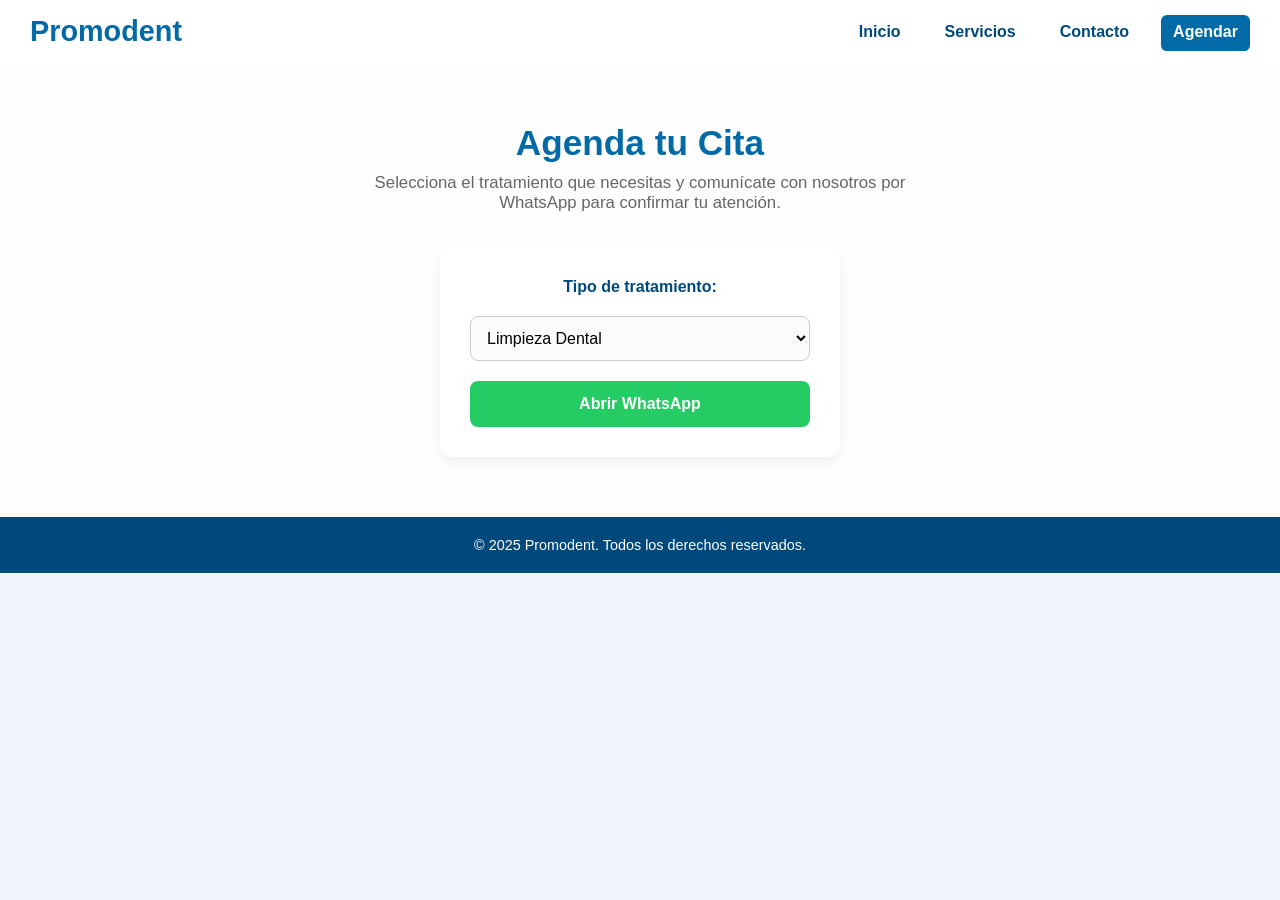
<file: agendar.html>
<!DOCTYPE html>
<html lang="es">
<head>
  <meta charset="UTF-8" />
  <meta name="viewport" content="width=device-width, initial-scale=1.0" />
  <title>Agendar Cita - Promodent</title>
  <link rel="stylesheet" href="css/styles.css" />
</head>
<body>
  <header>
    <nav class="navbar">
      <div class="logo">Promodent</div>
      <ul class="nav-links">
        <li><a href="index.html">Inicio</a></li>
        <li><a href="servicios.html">Servicios</a></li>
        <li><a href="contacto.html">Contacto</a></li>
        <li><a href="agendar.html" class="active btn-agendar">Agendar</a></li>
      </ul>
    </nav>
  </header>

  <main>
    <section class="agendar">
      <h1>Agenda tu Cita</h1>
      <p>Selecciona el tratamiento que necesitas y comunícate con nosotros por WhatsApp para confirmar tu atención.</p>

      <div class="agendar-opciones">
        <label for="tratamiento">Tipo de tratamiento:</label>
        <select id="tratamiento">
          <option>Limpieza Dental</option>
          <option>Ortodoncia</option>
          <option>Implantes Dentales</option>
          <option>Blanqueamiento</option>
        </select>

        <a
          id="btn-agendar"
          href="#"
          target="_blank"
          class="btn-whatsapp">
          Abrir WhatsApp
        </a>
      </div>
    </section>
  </main>

  <footer>
    <p>&copy; 2025 Promodent. Todos los derechos reservados.</p>
  </footer>

  <script>
    const select = document.getElementById("tratamiento");
    const boton = document.getElementById("btn-agendar");

    select.addEventListener("change", () => {
      const tratamiento = encodeURIComponent(select.value);
      const mensaje = `Hola Promodent, quiero agendar una cita para ${tratamiento}`;
      const numero = "5930984560938"; // Reemplaza con número real
      boton.href = `https://wa.me/${numero}?text=${mensaje}`;
    });

    // Generar enlace inicial
    select.dispatchEvent(new Event("change"));
  </script>
</body>
</html>
</file>
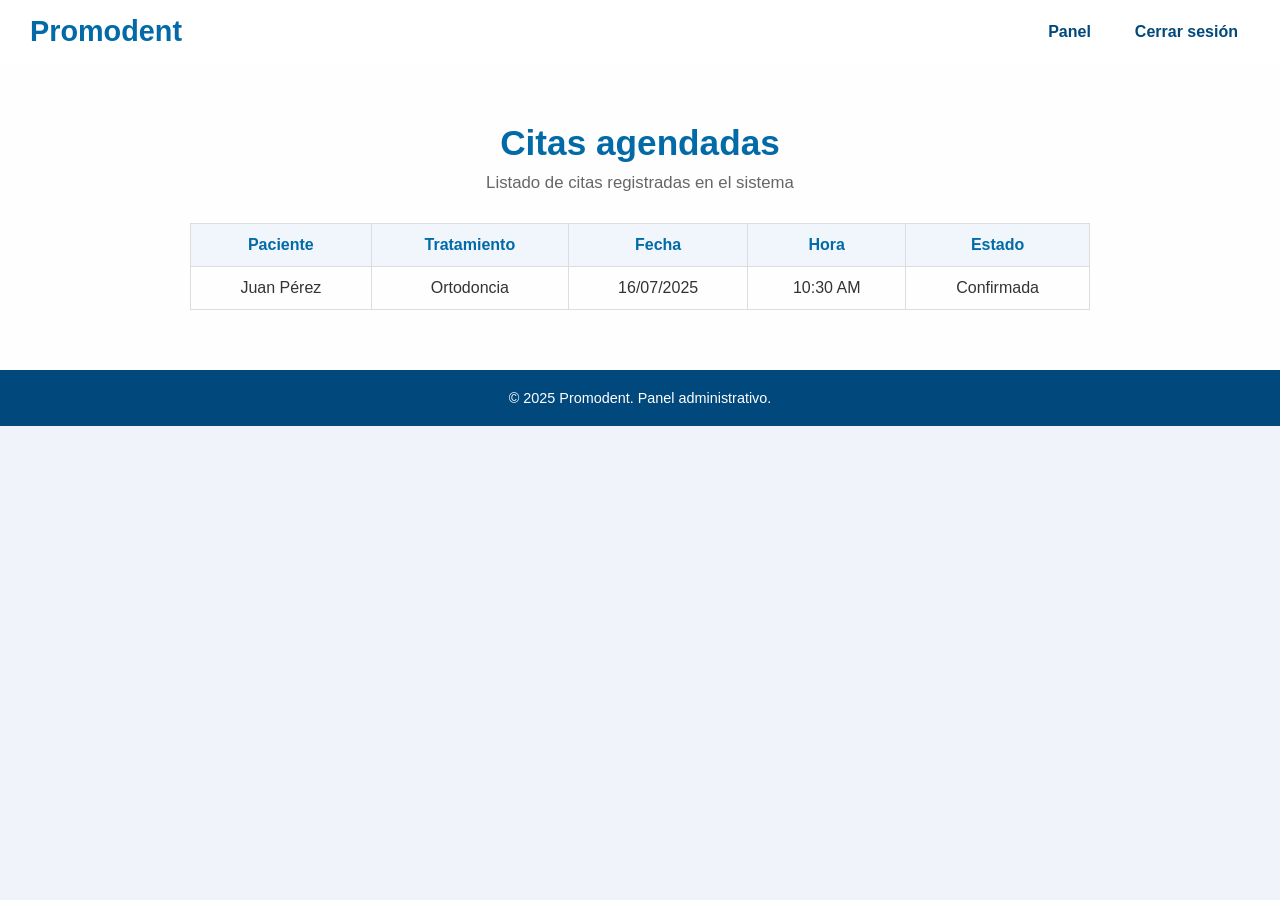
<file: citas.html>
<!DOCTYPE html>
<html lang="es">
<head>
  <meta charset="UTF-8" />
  <meta name="viewport" content="width=device-width, initial-scale=1.0" />
  <title>Citas Agendadas - Promodent</title>
  <link rel="stylesheet" href="css/styles.css" />
</head>
<body>
  <header>
    <nav class="navbar">
      <div class="logo">Promodent</div>
      <ul class="nav-links">
        <li><a href="dashboard.html">Panel</a></li>
        <li><a href="login.html">Cerrar sesión</a></li>
      </ul>
    </nav>
  </header>

  <main class="pacientes">
    <h1>Citas agendadas</h1>
    <p>Listado de citas registradas en el sistema</p>

    <div class="tabla-pacientes">
      <table>
        <thead>
          <tr>
            <th>Paciente</th>
            <th>Tratamiento</th>
            <th>Fecha</th>
            <th>Hora</th>
            <th>Estado</th>
          </tr>
        </thead>
        <tbody>
          <tr>
            <td>Juan Pérez</td>
            <td>Ortodoncia</td>
            <td>16/07/2025</td>
            <td>10:30 AM</td>
            <td>Confirmada</td>
          </tr>
          <!-- Puedes añadir más citas aquí -->
        </tbody>
      </table>
    </div>
  </main>
  
<script>
    function cargarCitas() {
        const lista = document.querySelector("tbody");
        // Aquí podrías leer de una clave "promodent_citas" en localStorage
        const citas = JSON.parse(localStorage.getItem("promodent_citas")) || [];
        
        if(citas.length > 0) {
            lista.innerHTML = "";
            citas.forEach(c => {
                lista.innerHTML += `
                    <tr>
                        <td>${c.paciente}</td>
                        <td>${c.tratamiento}</td>
                        <td>${c.fecha}</td>
                        <td>${c.hora}</td>
                        <td><span class="estado-confirmada">Confirmada</span></td>
                    </tr>`;
            });
        }
    }
    window.onload = cargarCitas;
</script>

  <footer>
    <p>&copy; 2025 Promodent. Panel administrativo.</p>
  </footer>
</body>
</html>
</file>
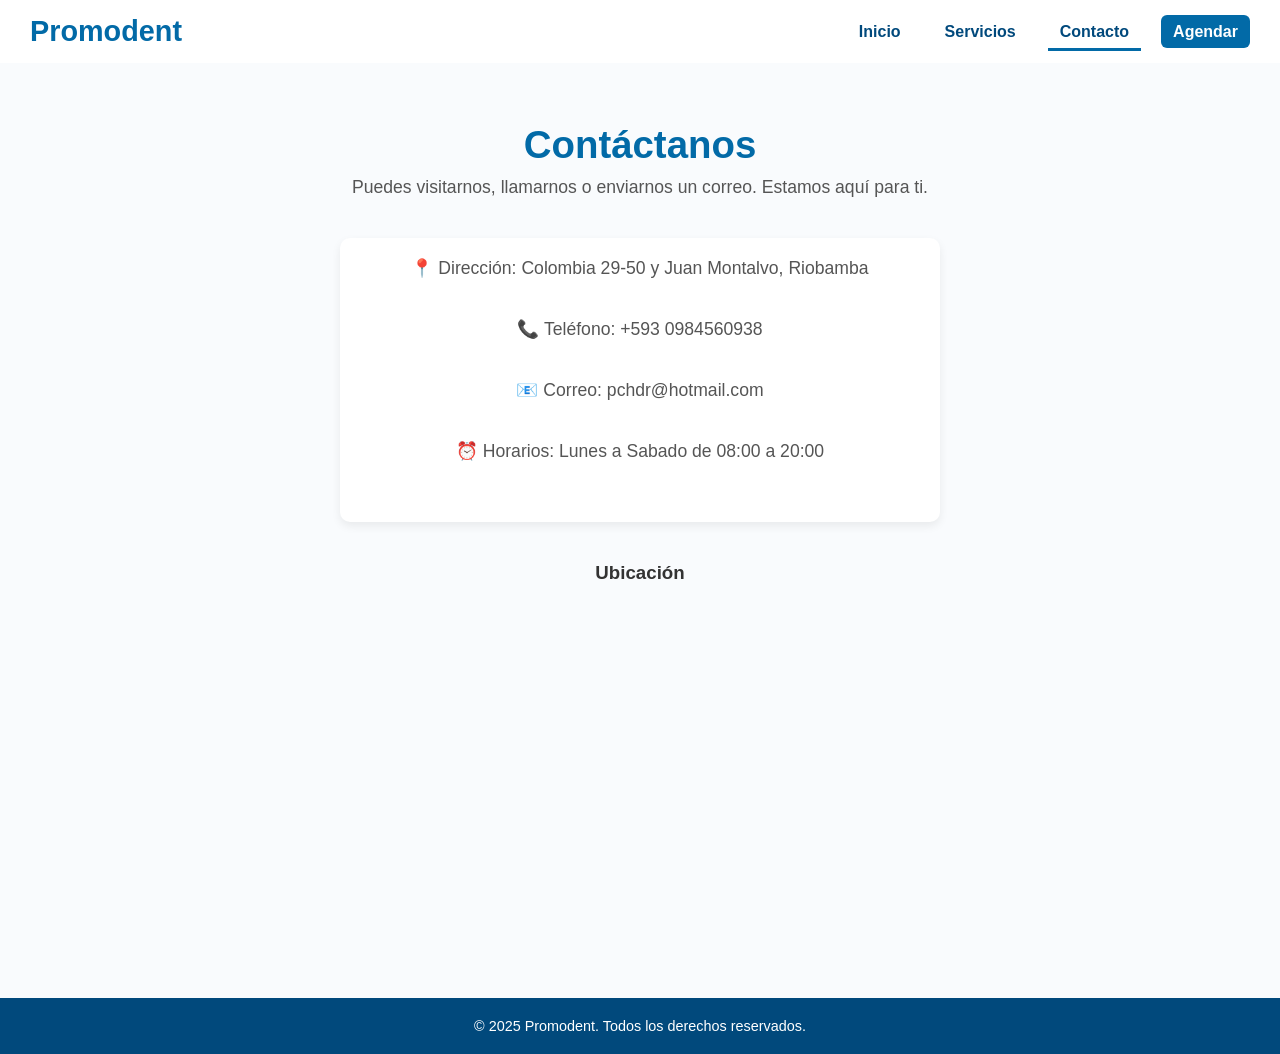
<file: contacto.html>
<!DOCTYPE html>
<html lang="es">
<head>
  <meta charset="UTF-8" />
  <meta name="viewport" content="width=device-width, initial-scale=1.0" />
  <title>Contacto - Promodent</title>
  <link rel="stylesheet" href="css/styles.css" />
</head>
<body>
  <header>
    <nav class="navbar">
      <div class="logo">Promodent</div>
      <ul class="nav-links">
        <li><a href="index.html">Inicio</a></li>
        <li><a href="servicios.html">Servicios</a></li>
        <li><a href="contacto.html" class="active">Contacto</a></li>
        <li><a href="agendar.html" class="btn-agendar">Agendar</a></li>
      </ul>
    </nav>
  </header>

  <main>
    <section class="contacto">
      <h1>Contáctanos</h1>
      <p>Puedes visitarnos, llamarnos o enviarnos un correo. Estamos aquí para ti.</p>

      <div class="contact-info">
        <p>📍 Dirección: Colombia 29-50 y Juan Montalvo, Riobamba</p>
        <p>📞 Teléfono: +593 0984560938</p>
        <p>📧 Correo: pchdr@hotmail.com</p>
        <p>⏰ Horarios: Lunes a Sabado de 08:00 a 20:00</p>
      </div>

      <div class="mapa">
        <h3>Ubicación</h3>
        <iframe
          src="https://www.google.com/maps?q=Colombia+29-50,+Juan+Montalvo,+Riobamba,+Ecuador&output=embed"
          width="100%"
          height="350"
          style="border:0;"
          allowfullscreen=""
          loading="lazy"
          referrerpolicy="no-referrer-when-downgrade">
        </iframe>
      </div>
    </section>
  </main>

  <footer>
    <p>&copy; 2025 Promodent. Todos los derechos reservados.</p>
  </footer>
</body>
</html>
</file>
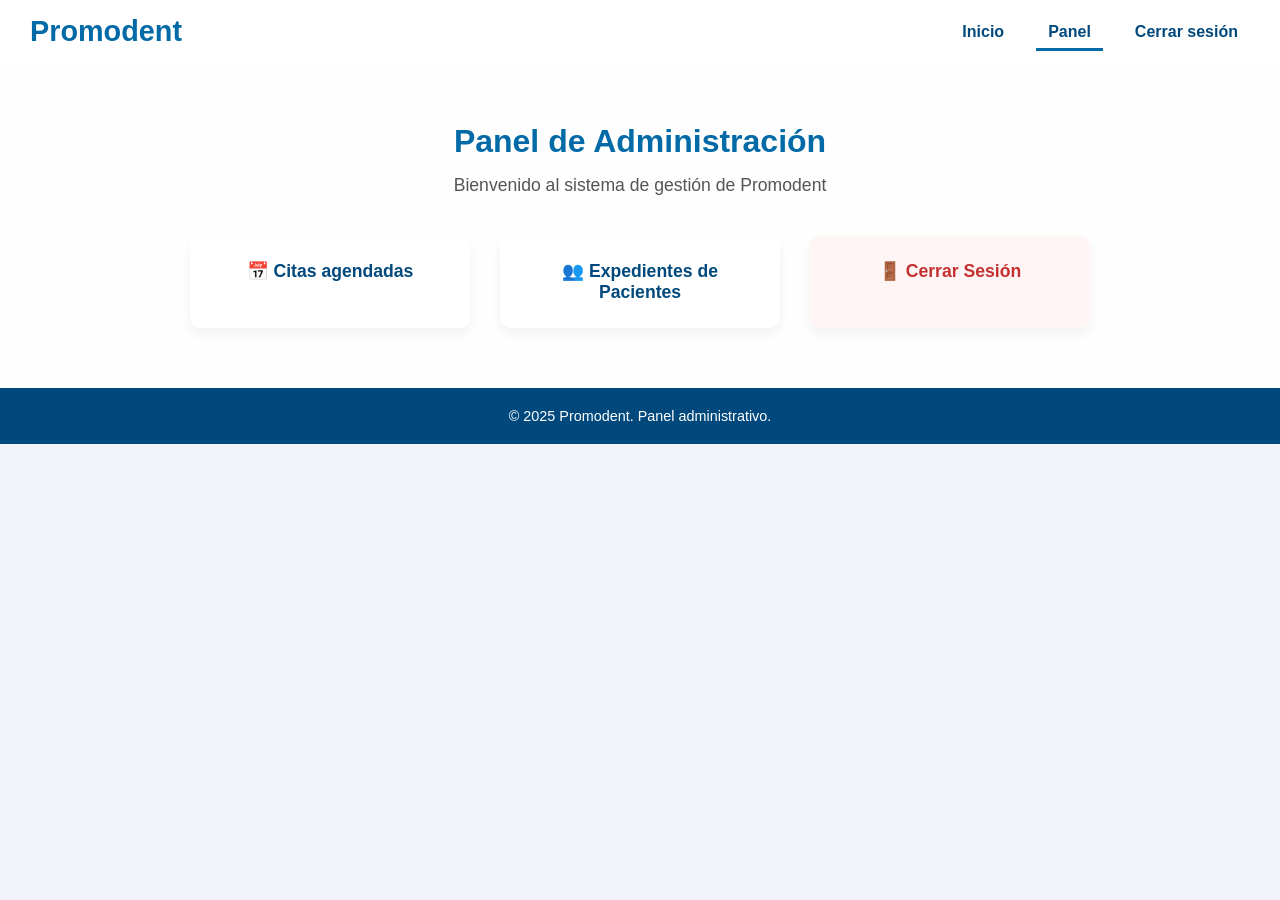
<file: dashboard.html>
<!DOCTYPE html>
<html lang="es">
<head>
  <meta charset="UTF-8" />
  <meta name="viewport" content="width=device-width, initial-scale=1.0" />
  <title>Panel de Administración - Promodent</title>
  <link rel="stylesheet" href="css/styles.css" />
</head>
<body>
  <header>
    <nav class="navbar">
      <div class="logo">Promodent</div>
      <ul class="nav-links">
        <li><a href="index.html">Inicio</a></li>
        <li><a href="dashboard.html" class="active">Panel</a></li>
        <li><a href="#" id="cerrar-sesion">Cerrar sesión</a></li>
      </ul>
    </nav>
  </header>

  <main class="dashboard">
    <h1>Panel de Administración</h1>
    <p>Bienvenido al sistema de gestión de Promodent</p>

    <div class="panel-grid">
      <a href="citas.html" class="panel-card">📅 Citas agendadas</a>
      <a href="pacientes.html" class="panel-card">👥 Expedientes de Pacientes</a>
      <a href="index.html" class="panel-card" style="background:#fff5f5; color:#c53030;">🚪 Cerrar Sesión</a>
    </div>
</main>

  <footer>
    <p>&copy; 2025 Promodent. Panel administrativo.</p>
  </footer>

  <script>
    document.getElementById("cerrar-sesion").addEventListener("click", function(e) {
      e.preventDefault();
      alert("Sesión cerrada");
      window.location.href = "login.html";
    });
  </script>
</body>
</html>
</file>
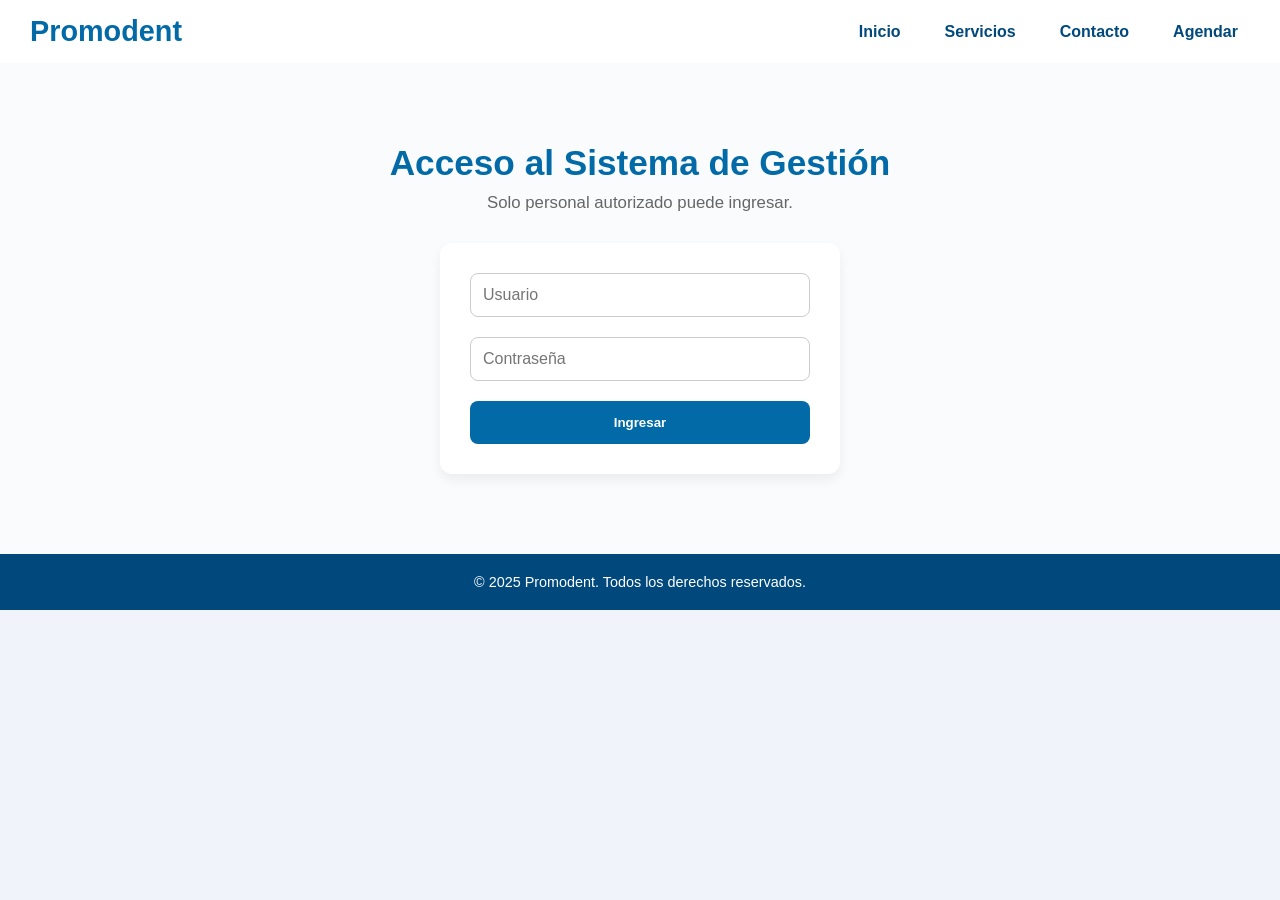
<file: login.html>
<!DOCTYPE html>
<html lang="es">
<head>
  <meta charset="UTF-8" />
  <meta name="viewport" content="width=device-width, initial-scale=1.0" />
  <title>Iniciar sesión - Promodent</title>
  <link rel="stylesheet" href="css/styles.css" />
</head>
<body>
  <!-- Navbar -->
  <header>
    <nav class="navbar">
      <div class="logo">Promodent</div>
      <ul class="nav-links">
        <li><a href="index.html">Inicio</a></li>
        <li><a href="servicios.html">Servicios</a></li>
        <li><a href="contacto.html">Contacto</a></li>
        <li><a href="agendar.html">Agendar</a></li>
      </ul>
    </nav>
  </header>

  <!-- Login form -->
  <main>
    <section class="login">
      <h1>Acceso al Sistema de Gestión</h1>
      <p>Solo personal autorizado puede ingresar.</p>

      <form class="login-form">
        <input type="text" name="usuario" placeholder="Usuario" required />
        <input type="password" name="contrasena" placeholder="Contraseña" required />
        <button type="submit">Ingresar</button>
      </form>
    </section>
  </main>

  <!-- Footer -->
  <footer>
    <p>&copy; 2025 Promodent. Todos los derechos reservados.</p>
  </footer>

<script>
  document.querySelector(".login-form").addEventListener("submit", function(e) {
    e.preventDefault();
    const usuario = document.querySelector("input[name='usuario']").value;
    const contrasena = document.querySelector("input[name='contrasena']").value;

    if (usuario === "admin" && contrasena === "1234") {
    alert("Inicio de sesión exitoso");
    window.location.href = "dashboard.html"; // Redirección al panel
} else {
    alert("Usuario o contraseña incorrectos");
}
  });
</script>



</body>
</html>
</file>
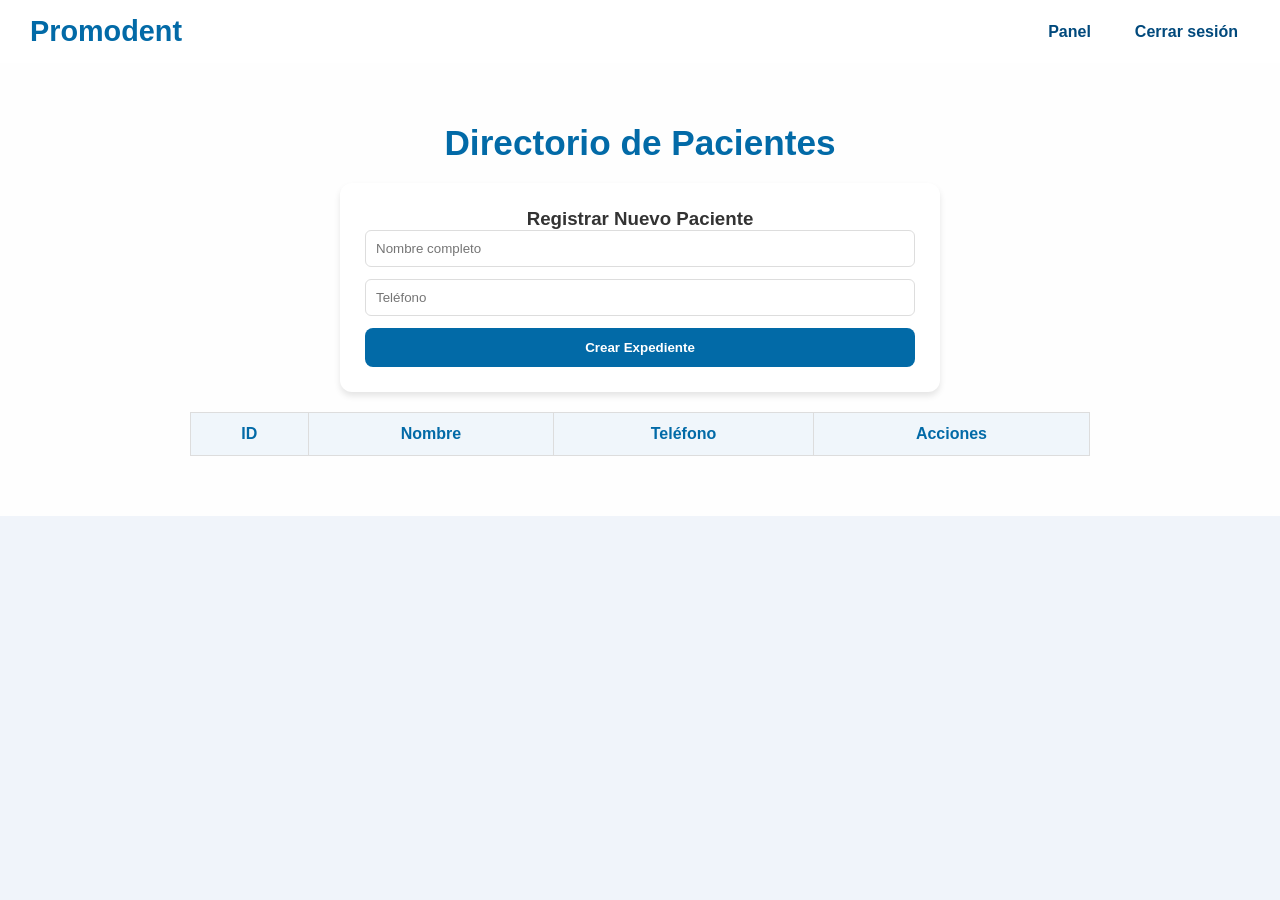
<file: pacientes.html>
<!DOCTYPE html>
<html lang="es">
<head>
  <meta charset="UTF-8" />
  <meta name="viewport" content="width=device-width, initial-scale=1.0" />
  <title>Pacientes - Promodent</title>
  <link rel="stylesheet" href="css/styles.css" />
  <style>
    .modulo-agregar { background: white; padding: 25px; margin: 20px auto; max-width: 600px; border-radius: 12px; box-shadow: 0 4px 6px rgba(0,0,0,0.1); }
    .modulo-agregar input, .modulo-agregar select { width: 100%; margin-bottom: 12px; padding: 10px; border-radius: 6px; border: 1px solid #ddd; }
    .btn-guardar { background: #026aa7; color: white; width: 100%; padding: 12px; border: none; border-radius: 8px; font-weight: bold; cursor: pointer; }
    .acciones button { padding: 6px 10px; border-radius: 4px; border: none; cursor: pointer; font-size: 0.85em; margin: 2px; }
    .historial { background: #01497c; color: white; }
    .eliminar { background: #dc3545; color: white; }
  </style>
</head>
<body>
  <header>
    <nav class="navbar">
      <div class="logo">Promodent</div>
      <ul class="nav-links">
        <li><a href="dashboard.html">Panel</a></li>
        <li><a href="index.html">Cerrar sesión</a></li>
      </ul>
    </nav>
  </header>

  <main class="pacientes">
    <h1>Directorio de Pacientes</h1>
    
    <div class="modulo-agregar">
      <h3>Registrar Nuevo Paciente</h3>
      <input type="text" id="nombre" placeholder="Nombre completo" />
      <input type="text" id="telefono" placeholder="Teléfono" />
      <button class="btn-guardar" onclick="agregarPaciente()">Crear Expediente</button>
    </div>

    <div class="tabla-pacientes">
      <table id="tabla">
        <thead>
          <tr>
            <th>ID</th>
            <th>Nombre</th>
            <th>Teléfono</th>
            <th>Acciones</th>
          </tr>
        </thead>
        <tbody id="lista-pacientes"></tbody>
      </table>
    </div>
  </main>

  <script>
    let pacientes = JSON.parse(localStorage.getItem("promodent_pacientes")) || [];

    function renderizar() {
      const lista = document.getElementById("lista-pacientes");
      lista.innerHTML = "";
      pacientes.forEach((p, i) => {
        lista.innerHTML += `
          <tr>
            <td>${p.id}</td>
            <td><strong>${p.nombre}</strong></td>
            <td>${p.telefono}</td>
            <td class="acciones">
              <button class="historial" onclick="verFolder('${p.id}')">📂 Abrir Folder</button>
              <button class="eliminar" onclick="eliminar(${i})">Eliminar</button>
            </td>
          </tr>
        `;
      });
    }

    function agregarPaciente() {
      const nombre = document.getElementById("nombre").value;
      const telefono = document.getElementById("telefono").value;
      if(!nombre) return alert("Nombre obligatorio");
      
      const nuevo = { id: "P-" + Date.now().toString().slice(-4), nombre, telefono };
      pacientes.push(nuevo);
      localStorage.setItem("promodent_pacientes", JSON.stringify(pacientes));
      renderizar();
      document.getElementById("nombre").value = "";
    }

    function verFolder(id) {
      window.location.href = `historial.html?id=${id}`;
    }

    function eliminar(i) {
      if(confirm("¿Borrar paciente?")) {
        pacientes.splice(i, 1);
        localStorage.setItem("promodent_pacientes", JSON.stringify(pacientes));
        renderizar();
      }
    }

    renderizar();
  </script>
</body>
</html>
</file>
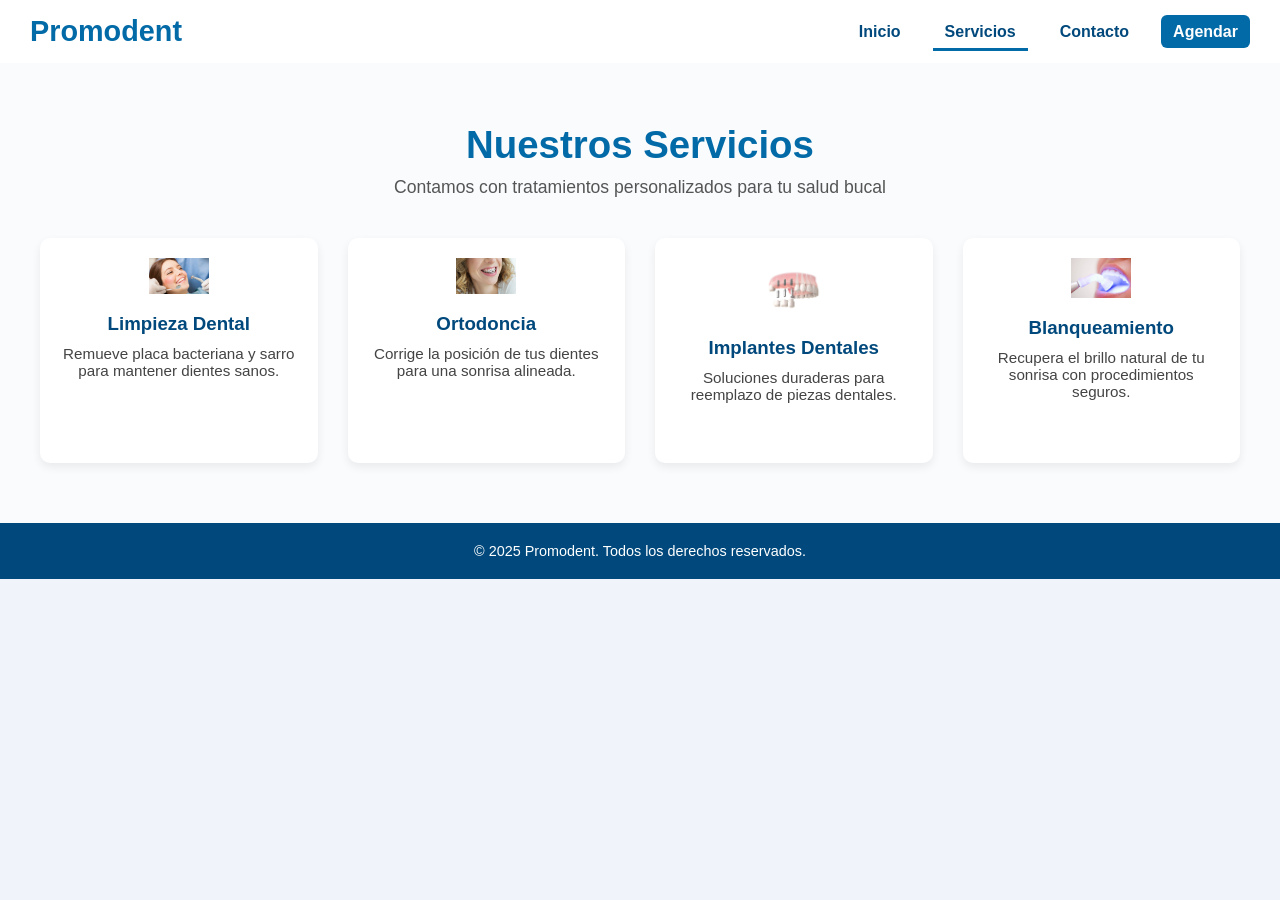
<file: servicios.html>
<!DOCTYPE html>
<html lang="es">
<head>
  <meta charset="UTF-8">
  <meta name="viewport" content="width=device-width, initial-scale=1.0">
  <title>Servicios - Promodent</title>
  <link rel="stylesheet" href="css/styles.css">
</head>
<body>
  <header>
    <nav class="navbar">
      <div class="logo">Promodent</div>
      <ul class="nav-links">
        <li><a href="index.html">Inicio</a></li>
        <li><a href="servicios.html" class="active">Servicios</a></li>
        <li><a href="contacto.html" class=>Contacto</a></li>
        <li><a href="agendar.html" class="btn-agendar">Agendar</a></li>
      </ul>
    </nav>
  </header>

  <main>
    <section class="servicios">
      <h1>Nuestros Servicios</h1>
      <p>Contamos con tratamientos personalizados para tu salud bucal</p>

      <div class="servicios-grid">
        <div class="servicio-card">
          <img src="img/limpieza.jpg" alt="Limpieza dental">
          <h3>Limpieza Dental</h3>
          <p>Remueve placa bacteriana y sarro para mantener dientes sanos.</p>
        </div>
        <div class="servicio-card">
          <img src="img/ortodoncia.jpg" alt="Ortodoncia">
          <h3>Ortodoncia</h3>
          <p>Corrige la posición de tus dientes para una sonrisa alineada.</p>
        </div>
        <div class="servicio-card">
          <img src="img/implantes.jpg" alt="Implantes">
          <h3>Implantes Dentales</h3>
          <p>Soluciones duraderas para reemplazo de piezas dentales.</p>
        </div>
        <div class="servicio-card">
          <img src="img/blanqueamiento.jpg" alt="Blanqueamiento">
          <h3>Blanqueamiento</h3>
          <p>Recupera el brillo natural de tu sonrisa con procedimientos seguros.</p>
        </div>
      </div>
    </section>
  </main>

  <footer>
    <p>&copy; 2025 Promodent. Todos los derechos reservados.</p>
  </footer>
</body>
</html>
</file>
<file: css/styles.css>
/* Reset y fuente base */
* {
  margin: 0;
  padding: 0;
  box-sizing: border-box;
}

body {
  font-family: 'Segoe UI', sans-serif;
  background-color: #f0f4fa;
  color: #333;
}

/* TOP BAR */
.top-bar {
  background-color: #01497c;
  color: white;
  padding: 8px 20px;
  display: flex;
  justify-content: space-between;
  align-items: center;
  font-size: 0.9em;
}

.top-bar .left-info span {
  margin-right: 15px;
}

.top-bar .right-info span {
  margin-right: 15px;
}

.top-bar a img {
  width: 20px;
  vertical-align: middle;
}

/* NAVBAR */
.navbar {
  display: flex;
  justify-content: space-between;
  align-items: center;
  padding: 15px 30px;
  background-color: #ffffff;
  box-shadow: 0 2px 5px rgba(0,0,0,0.1);
}

.logo {
  font-size: 1.8em;
  color: #026aa7;
  font-weight: bold;
}

.nav-links {
  list-style: none;
  display: flex;
  gap: 20px;
}

.nav-links a {
  text-decoration: none;
  color: #01497c;
  font-weight: bold;
  padding: 8px 12px;
  transition: all 0.3s ease;
}

.nav-links a:hover {
  color: #0180c0;
  background-color: #e6f2ff;
  border-radius: 6px;
}

.nav-links a.active {
  border-bottom: 3px solid #026aa7;
}

.btn-agendar {
  background-color: #026aa7;
  color: white !important;
  border-radius: 6px;
  padding: 8px 12px;
}

/* HERO SECTION */
.hero {
  background: url('../img/odontologia.jpg') center/cover no-repeat;
  padding: 80px 20px;
  text-align: center;
  color: white;
  background-blend-mode: multiply;
  background-color: rgba(2,106,167,0.7);
}

.hero h1 {
  font-size: 2.8em;
  margin-bottom: 15px;
}

.hero p {
  font-size: 1.2em;
  margin-bottom: 30px;
}

.hero-buttons a {
  text-decoration: none;
  padding: 12px 24px;
  margin: 0 10px;
  border-radius: 6px;
  font-weight: bold;
  display: inline-block;
}

.btn-primary {
  background-color: white;
  color: #026aa7;
}

.btn-secondary {
  background-color: transparent;
  border: 2px solid white;
  color: white;
}

/* SERVICIOS */
.servicios {
  padding: 60px 20px;
  text-align: center;
  background-color: #f9fbfd;
}

.servicios h1 {
  font-size: 2.4em;
  color: #026aa7;
  margin-bottom: 10px;
}

.servicios p {
  font-size: 1.1em;
  margin-bottom: 40px;
  color: #555;
}

.servicios-grid {
  display: grid;
  grid-template-columns: repeat(auto-fit, minmax(240px, 1fr));
  gap: 30px;
  max-width: 1200px;
  margin: auto;
}

.servicio-card {
  background-color: white;
  border-radius: 10px;
  box-shadow: 0 4px 10px rgba(0,0,0,0.07);
  padding: 20px;
  text-align: center;
  transition: transform 0.3s ease;
}

.servicio-card:hover {
  transform: translateY(-5px);
}

.servicio-card img {
  width: 60px;
  margin-bottom: 15px;
}

.servicio-card h3 {
  color: #01497c;
  margin-bottom: 10px;
}

.servicio-card p {
  font-size: 0.95em;
  color: #444;
}

/* FOOTER */
footer {
  text-align: center;
  padding: 20px;
  background-color: #01497c;
  color: white;
  font-size: 0.9em;
}

/* RESPONSIVE */
@media (max-width: 768px) {
  .nav-links {
    flex-direction: column;
    align-items: flex-start;
    gap: 10px;
  }

  .hero h1 {
    font-size: 2em;
  }

  .hero p {
    font-size: 1em;
  }

  .hero-buttons {
    display: flex;
    flex-direction: column;
    gap: 10px;
  }

  .servicios-grid {
    grid-template-columns: 1fr;
  }
}

/* Contacto */
.contacto {
  padding: 60px 20px;
  background-color: #f9fbfd;
  text-align: center;
}

.contacto h1 {
  font-size: 2.4em;
  color: #026aa7;
  margin-bottom: 10px;
}

.contacto p {
  font-size: 1.1em;
  margin-bottom: 40px;
  color: #555;
}

.contact-grid {
  display: grid;
  grid-template-columns: repeat(auto-fit, minmax(300px, 1fr));
  gap: 30px;
  max-width: 1000px;
  margin: auto;
}

.contact-info {
  text-align: center;
  background-color: white;
  padding: 20px;
  border-radius: 10px;
  box-shadow: 0 4px 10px rgba(0,0,0,0.07);
  margin-bottom: 40px;
  max-width: 600px;
  margin-left: auto;
  margin-right: auto;
}

/*Agendar */

.agendar {
  padding: 60px 20px;
  background-color: #fefefe;
  text-align: center;
}

.agendar h1 {
  font-size: 2.2em;
  color: #026aa7;
  margin-bottom: 10px;
}

.agendar p {
  font-size: 1.05em;
  color: #666;
  margin-bottom: 35px;
  max-width: 600px;
  margin-left: auto;
  margin-right: auto;
}

.agendar-opciones {
  background-color: #ffffff;
  padding: 30px;
  border-radius: 12px;
  box-shadow: 0 6px 12px rgba(0, 0, 0, 0.06);
  display: flex;
  flex-direction: column;
  align-items: center;
  gap: 20px;
  max-width: 400px;
  margin: auto;
}

.agendar-opciones label {
  font-weight: bold;
  font-size: 1em;
  color: #01497c;
}

.agendar-opciones select {
  padding: 12px;
  border: 1px solid #ccc;
  border-radius: 8px;
  font-size: 1em;
  width: 100%;
  background-color: #f9fbfd;
}

.btn-whatsapp {
  background-color: #24cc63;
  color: white;
  font-weight: bold;
  padding: 14px 26px;
  text-decoration: none;
  border-radius: 8px;
  transition: background-color 0.3s ease;
  width: 100%;
  text-align: center;
  font-size: 1em;
}

.btn-whatsapp:hover {
  background-color: #1dbb5a;
}

/* Login */

.login {
  padding: 80px 20px;
  background-color: #f9fbfd;
  text-align: center;
}

.login h1 {
  font-size: 2.2em;
  color: #026aa7;
  margin-bottom: 10px;
}

.login p {
  font-size: 1.05em;
  color: #666;
  margin-bottom: 30px;
}

.login-form {
  background-color: white;
  padding: 30px;
  border-radius: 12px;
  box-shadow: 0 6px 12px rgba(0,0,0,0.06);
  max-width: 400px;
  margin: auto;
  display: flex;
  flex-direction: column;
  gap: 20px;
}

.login-form input {
  padding: 12px;
  border: 1px solid #ccc;
  border-radius: 8px;
  font-size: 1em;
}

.login-form button {
  background-color: #026aa7;
  color: white;
  border: none;
  padding: 14px;
  border-radius: 8px;
  font-weight: bold;
  cursor: pointer;
  transition: background-color 0.3s ease;
}

.login-form button:hover {
  background-color: #01497c;
}

/*Dashboard */

.dashboard {
  padding: 60px 20px;
  background-color: #fefefe;
  text-align: center;
}

.dashboard h1 {
  font-size: 2em;
  color: #026aa7;
  margin-bottom: 15px;
}

.dashboard p {
  font-size: 1.1em;
  margin-bottom: 40px;
  color: #555;
}

.panel-grid {
  display: grid;
  grid-template-columns: repeat(auto-fit, minmax(180px, 1fr));
  gap: 30px;
  max-width: 900px;
  margin: auto;
}

.panel-card {
  background-color: white;
  border-radius: 10px;
  padding: 25px;
  box-shadow: 0 6px 12px rgba(0,0,0,0.05);
  text-decoration: none;
  color: #01497c;
  font-weight: bold;
  font-size: 1.1em;
  transition: transform 0.3s ease;
  text-align: center;
}

.panel-card:hover {
  transform: translateY(-5px);
  background-color: #e6f2ff;
}

/*Pacientes */

.pacientes {
  padding: 60px 20px;
  background-color: #fefefe;
  text-align: center;
}

.pacientes h1 {
  font-size: 2.2em;
  color: #026aa7;
  margin-bottom: 10px;
}

.pacientes p {
  font-size: 1.05em;
  color: #666;
  margin-bottom: 30px;
}

.busqueda {
  margin-bottom: 30px;
}

.busqueda input {
  padding: 10px;
  font-size: 1em;
  border-radius: 6px;
  border: 1px solid #ccc;
  width: 250px;
}

.busqueda button {
  padding: 10px 18px;
  margin-left: 10px;
  background-color: #026aa7;
  color: white;
  border: none;
  border-radius: 6px;
  cursor: pointer;
}

.tabla-pacientes table {
  width: 100%;
  max-width: 900px;
  margin: auto;
  border-collapse: collapse;
}

.tabla-pacientes th,
.tabla-pacientes td {
  border: 1px solid #ddd;
  padding: 12px;
  text-align: center;
}

.tabla-pacientes th {
  background-color: #f0f6fb;
  color: #026aa7;
}

.tabla-pacientes tr:hover {
  background-color: #f9fbfd;
}

.panel-opciones a {
  display: inline-block;
  margin: 10px;
  padding: 14px 26px;
  text-decoration: none;
  border-radius: 8px;
  font-weight: bold;
  transition: background-color 0.3s ease;
}

.panel-opciones .btn-primary {
  background-color: #026aa7;
  color: white;
}

.panel-opciones .btn-secondary {
  background-color: transparent;
  border: 2px solid #026aa7;
  color: #026aa7;
}

/* Añadir al final de styles.css */
.diente {
    display: inline-flex;
    align-items: center;
    justify-content: center;
    width: 35px;
    height: 45px;
    margin: 3px;
    border: 1px solid #026aa7;
    border-radius: 4px;
    cursor: pointer;
    font-weight: bold;
    font-size: 12px;
    transition: 0.3s;
}

.sano { background-color: #e2fce6; color: #1e4620; }
.caries { background-color: #fee2e2; color: #991b1b; border-color: #ef4444; }
.tratado { background-color: #e0f2fe; color: #075985; border-color: #3b82f6; }

.folder-container {
    display: grid;
    grid-template-columns: 1fr 350px;
    gap: 20px;
    padding: 20px;
}

@media (max-width: 768px) {
    .folder-container { grid-template-columns: 1fr; }
}

/* Contenedor del Odontograma Pro */
.odontograma-pro {
    display: grid;
    grid-template-columns: repeat(16, 1fr);
    gap: 10px;
    padding: 20px;
    background: #fff;
    overflow-x: auto;
}

.diente-pro {
    display: flex;
    flex-direction: column;
    align-items: center;
    min-width: 45px;
}

.diente-num {
    font-size: 11px;
    font-weight: bold;
    margin-bottom: 5px;
    color: var(--primary);
}

/* El Diamante/Diente con sus 5 caras */
.diente-svg {
    width: 40px;
    height: 40px;
    cursor: pointer;
}

.cara {
    fill: #fff;
    stroke: #333;
    stroke-width: 1;
    transition: all 0.2s;
}

/* Estados de las caras */
.cara.sana { fill: #ffffff; }
.cara.caries { fill: #ef4444; } /* Rojo */
.cara.tratado { fill: #3b82f6; } /* Azul */
.cara.sellado { fill: #10b981; } /* Verde */

.diente-ausente { opacity: 0.2; filter: grayscale(1); }
</file>
